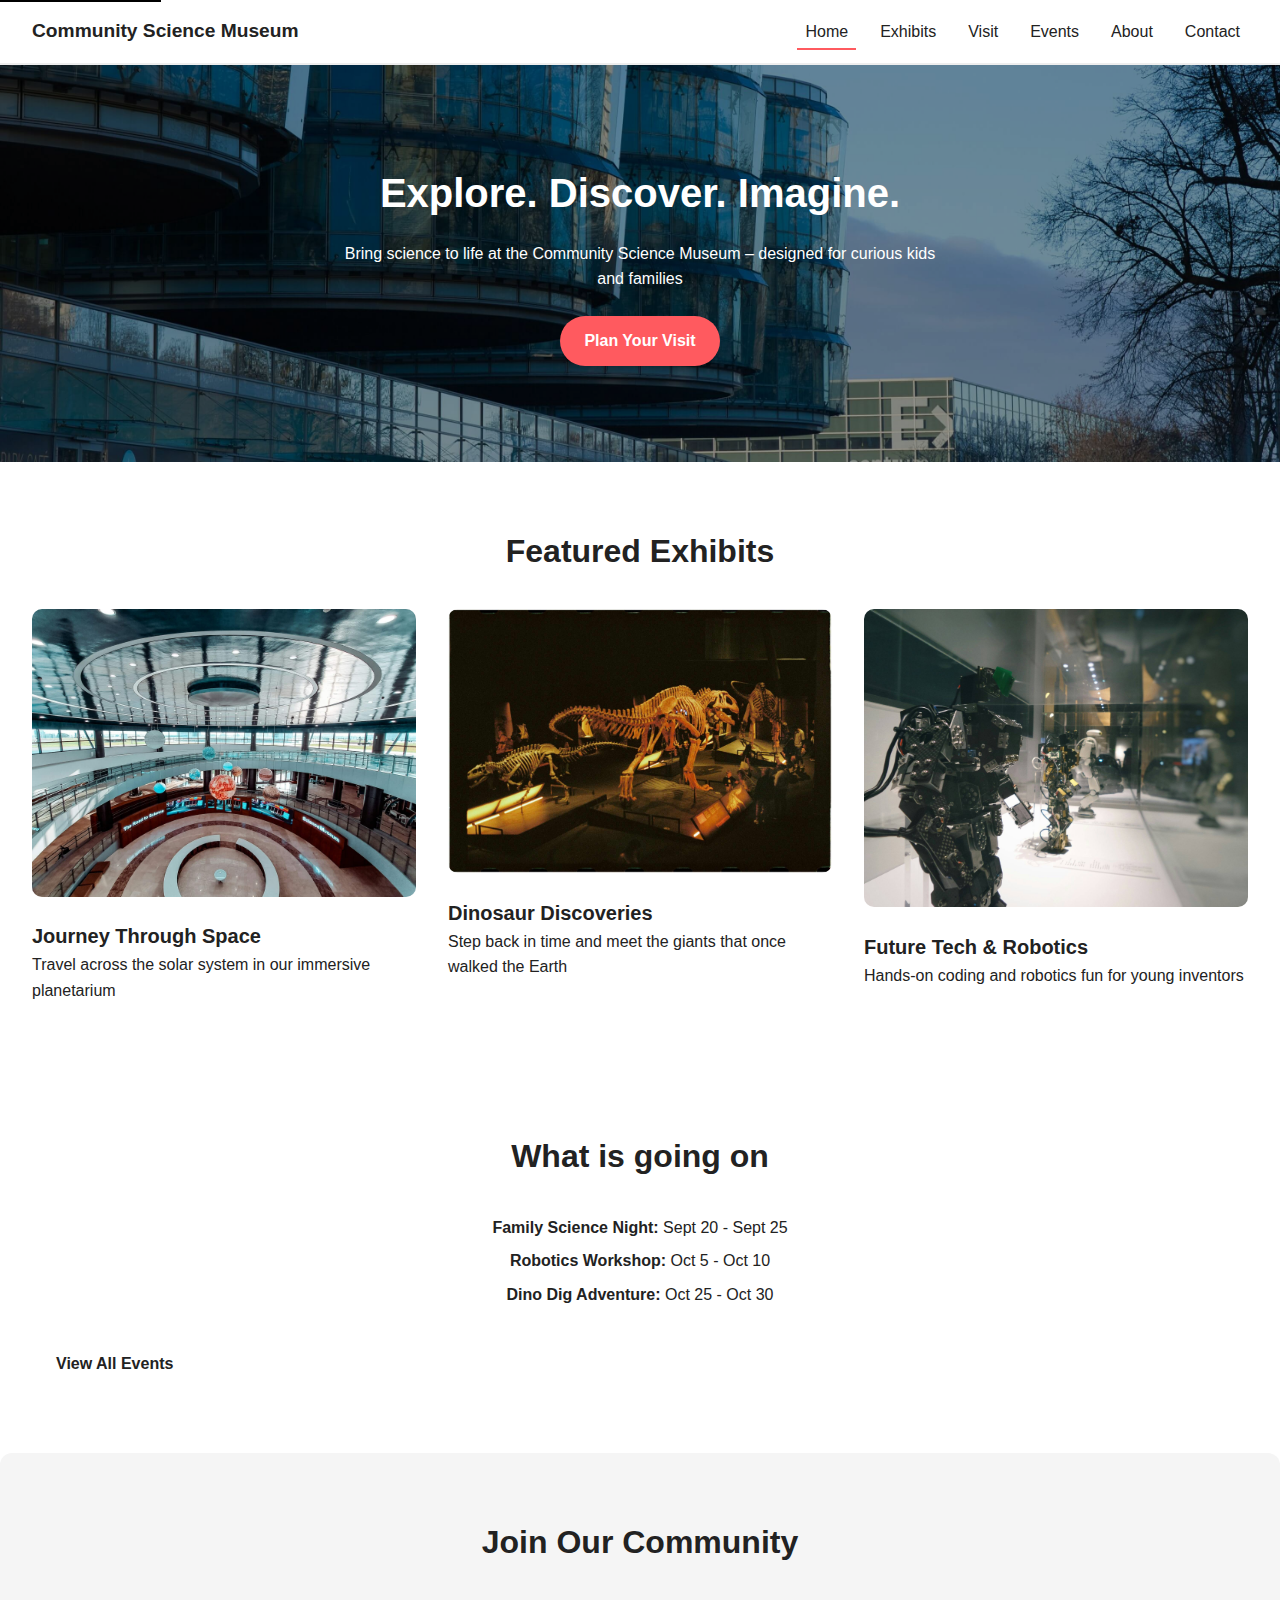
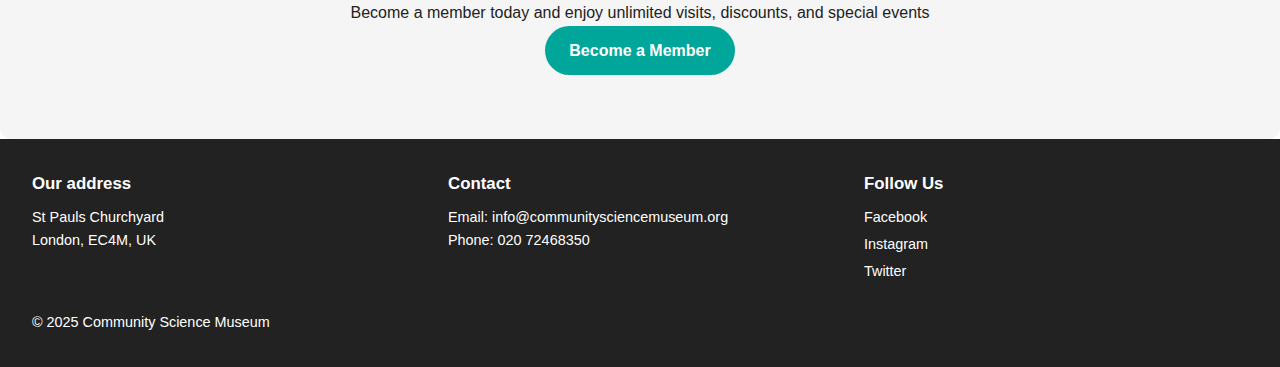
<file: index.html>
<!DOCTYPE html>
<html lang="en">
<head>
    <meta charset="UTF-8">
    <meta name="viewport" content="width=device-width, initial-scale=1.0">

    <meta name="description" content="Community Science Museum – Inspiring curiosity for children and families through interactive exhibits and learning experiences.">
    <meta name="keywords" content="Science Museum, Exhibits, Kids, Families, Dinosaurs, Space, Robots, Education">
    <meta name="author" content="Community Science Museum">

    <meta property="og:title" content="Community Science Museum">
    <meta property="og:description" content="From Dinosaurs to the Stars – explore, discover, and imagine at our science museum.">
    <meta property="og:image" content="https://juliethron.github.io/sciencemuseumjt/bilder2/utafor.jpg">
    <meta property="og:url" content="https://juliethron.github.io/sciencemuseumjt/">
    <meta property="og:type" content="website">

    <meta name="twitter:card" content="summary_large_image">
    <meta name="twitter:title" content="Community Science Museum">
    <meta name="twitter:description" content="From Dinosaurs to the Stars – explore, discover, and imagine at our science museum.">
    <meta name="twitter:image" content="https://juliethron.github.io/sciencemuseumjt/bilder2/utafor.jpg">

    <title>Community Science Museum</title>
    <link rel="stylesheet" href="style.css">
</head>


    <a href="#main" class="skip-link">Skip to main content</a>


    <header class="site-header">
    <div class="logo">Community Science Museum</div>
    <nav class="main-nav" aria-label="Main navigation">
        <ul>
            <li><a href="index.html" class="active">Home</a></li>
            <li><a href="exhibits.html">Exhibits</a></li>
            <li><a href="visit.html">Visit</a></li>
            <li><a href="events.html">Events</a></li>
            <li><a href="about.html">About</a></li>
            <li><a href="contact.html">Contact</a></li>
        </ul>
    </nav>
    </header>


    <section class="hero" role="banner">
    <div class="hero-text">
        <h1>Explore. Discover. Imagine.</h1>
        <p>Bring science to life at the Community Science Museum – designed for curious kids and families</p>

        <a href="visit.html" class="btn btn-primary">Plan Your Visit</a>
    </div>
    </section>


    <main id="main">
    <section class="exhibits">
        <h2>Featured Exhibits</h2>
        <div class="grid">
        <article>
            <img src="bilder2/planet.jpg" alt="Kids exploring a space exhibit in the planetarium">
            <h3>Journey Through Space</h3>
            <p>Travel across the solar system in our immersive planetarium</p>
        </article>
        <article>
            <img src="bilder2/dino_resized.jpg" alt="Large dinosaur skeleton displayed in the museum">
            <h3>Dinosaur Discoveries</h3>
            <p>Step back in time and meet the giants that once walked the Earth</p>
        </article>
        <article>
            <img src="bilder2/robo_resized.jpg" alt="Kids interacting with a hands-on robot exhibit">
            <h3>Future Tech & Robotics</h3>
            <p>Hands-on coding and robotics fun for young inventors</p>
        </article>
        </div>
    </section>

    
    <section class="events">
        <h2>What is going on</h2>
        <ul class="event-list">
        <li><strong>Family Science Night:</strong> Sept 20 - Sept 25</li>
        <li><strong>Robotics Workshop:</strong> Oct 5 - Oct 10</li>
        <li><strong>Dino Dig Adventure:</strong> Oct 25 - Oct 30</li>
        </ul>
        <a href="events.html" class="btn">View All Events</a>
    </section>


    <section class="cta">
        <h2>Join Our Community</h2>
        <p>Become a member today and enjoy unlimited visits, discounts, and special events</p>
        <a href="membership.html" class="btn btn-secondary">Become a Member</a>
    </section>
    </main>


    <footer class="site-footer">
    <div class="footer-grid">
        <div>
        <h3>Our address</h3>
        <p>St Pauls Churchyard<br>London, EC4M, UK</p>
        </div>
        <div>
        <h3>Contact</h3>
        <p>Email: info@communitysciencemuseum.org<br>Phone: 020 72468350</p>
        </div>
        <div>
        <h3>Follow Us</h3>
        <nav aria-label="Social media">
            <ul class="social">
            <li><a href="#" aria-label="Facebook">Facebook</a></li>
            <li><a href="#" aria-label="Instagram">Instagram</a></li>
            <li><a href="#" aria-label="Twitter">Twitter</a></li>
            </ul>
        </nav>
        </div>
    </div>
    <p class="copyright">&copy; 2025 Community Science Museum</p>
    </footer>
</body>
</html>
</file>
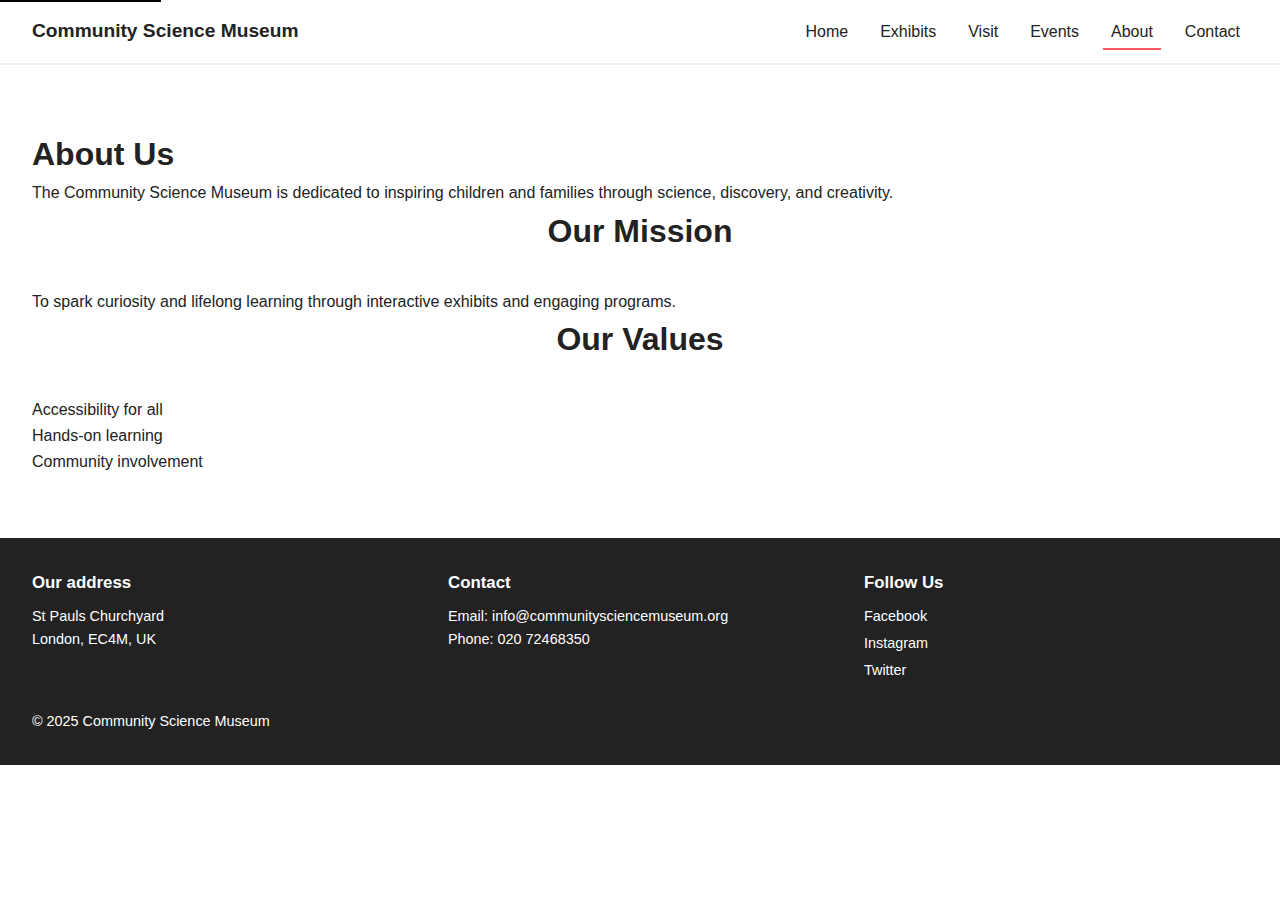
<file: about.html>
<!DOCTYPE html>
<html lang="en">
<head>
    <meta charset="UTF-8">
    <meta name="viewport" content="width=device-width, initial-scale=1.0">
    <meta name="description" content="Learn about the Community Science Museum’s mission, values, and dedication to inspiring young learners.">
    <title>About | Community Science Museum</title>
    <link rel="stylesheet" href="style.css">
</head>
<body>
    <a href="#index" class="skip-link">Skip to main content</a>

    <header class="site-header">
    <div class="logo">Community Science Museum</div>
    <nav class="main-nav">
        <ul>
        <li><a href="index.html">Home</a></li>
        <li><a href="exhibits.html">Exhibits</a></li>
        <li><a href="visit.html">Visit</a></li>
        <li><a href="events.html">Events</a></li>
        <li><a href="about.html" class="active">About</a></li>
        <li><a href="contact.html">Contact</a></li>
        </ul>
    </nav>
    </header>

    <main id="main">
    <section>
        <h1>About Us</h1>
        <p>The Community Science Museum is dedicated to inspiring children and families through science, discovery, and creativity.</p>
        <h2>Our Mission</h2>
        <p>To spark curiosity and lifelong learning through interactive exhibits and engaging programs.</p>
        <h2>Our Values</h2>
        <ul>
            <li>Accessibility for all</li>
            <li>Hands-on learning</li>
            <li>Community involvement</li>
        </ul>
    </section>
    </main>

    <footer class="site-footer">
    <div class="footer-grid">
        <div>
        <h3>Our address</h3>
        <p>St Pauls Churchyard<br>London, EC4M, UK</p>
        </div>
        <div>
        <h3>Contact</h3>
        <p>Email: info@communitysciencemuseum.org<br>Phone: 020 72468350</p>
        </div>
        <div>
        <h3>Follow Us</h3>
        <ul class="social">
            <li><a href="#">Facebook</a></li>
            <li><a href="#">Instagram</a></li>
            <li><a href="#">Twitter</a></li>
        </ul>
        </div>
    </div>
    <p>&copy; 2025 Community Science Museum</p>
    </footer>
</body>
</html>
</file>
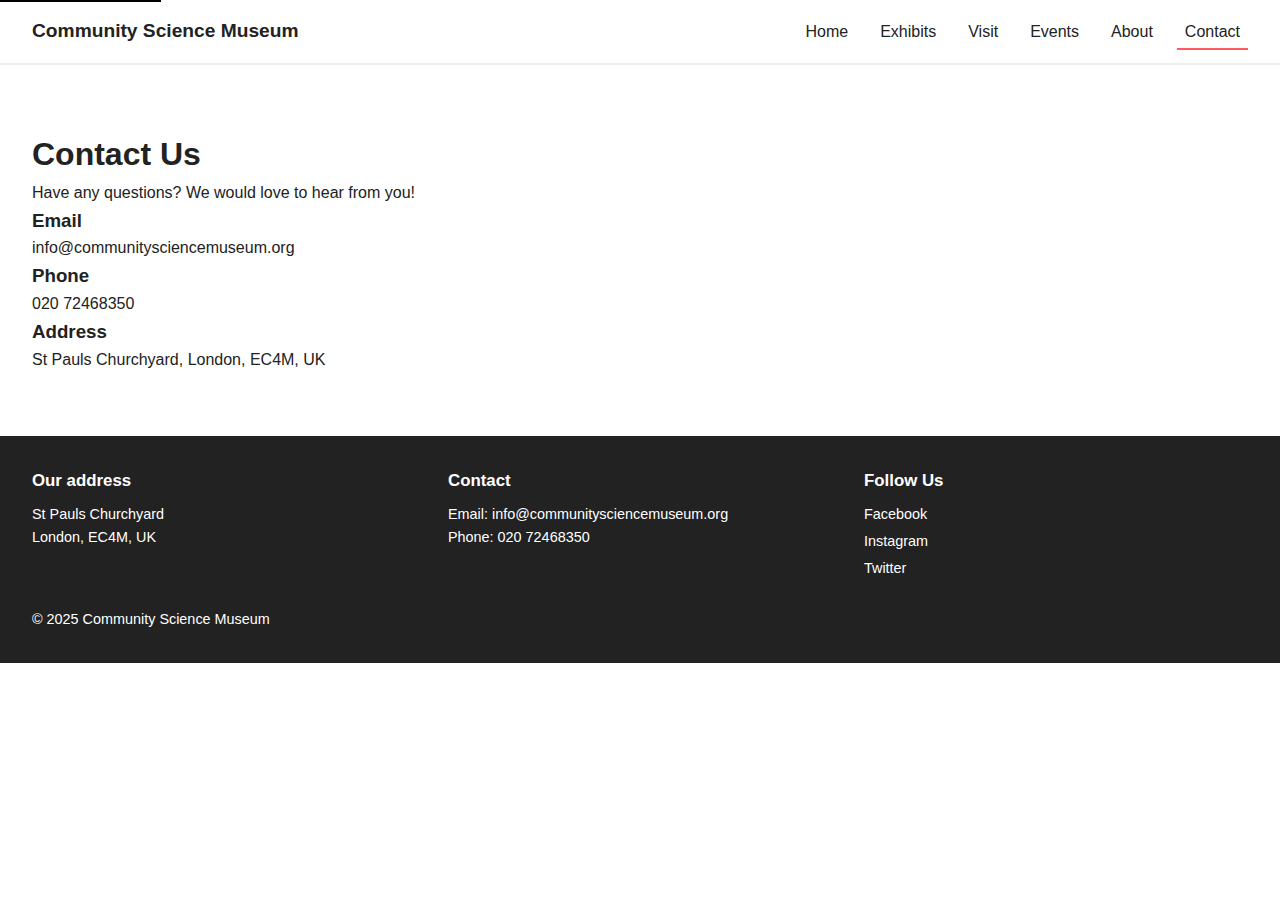
<file: contact.html>
<!DOCTYPE html>
<html lang="en">
<head>
  <meta charset="UTF-8">
  <meta name="viewport" content="width=device-width, initial-scale=1.0">

  <meta name="description" content="Get in touch with the Community Science Museum. Contact us for questions, group bookings, and information.">
  <meta name="keywords" content="Science Museum, Contact, Email, Phone, Group Bookings, Families, Kids">
  <meta name="author" content="Community Science Museum">

  <meta property="og:title" content="Contact | Community Science Museum">
  <meta property="og:description" content="Contact us for questions, bookings, or information.">
  <meta property="og:image" content="https://juliethron.github.io/sciencemuseumjt/bilder2/utafor.jpg">
  <meta property="og:url" content="https://juliethron.github.io/sciencemuseumjt/contact.html">
  <meta property="og:type" content="website">

  <meta name="twitter:card" content="summary_large_image">
  <meta name="twitter:title" content="Contact | Community Science Museum">
  <meta name="twitter:description" content="Contact us for questions, bookings, or information.">
  <meta name="twitter:image" content="https://juliethron.github.io/sciencemuseumjt/bilder2/utafor.jpg">

  <title>Contact | Community Science Museum</title>
  <link rel="stylesheet" href="style.css">
</head>

    <a href="#main" class="skip-link">Skip to main content</a>

    <header class="site-header">
    <div class="logo">Community Science Museum</div>
    <nav class="main-nav">
        <ul>
        <li><a href="index.html">Home</a></li>
        <li><a href="exhibits.html">Exhibits</a></li>
        <li><a href="visit.html">Visit</a></li>
        <li><a href="events.html">Events</a></li>
        <li><a href="about.html">About</a></li>
        <li><a href="contact.html" class="active">Contact</a></li>
        </ul>
    </nav>
    </header>

    <main id="main">
    <section>
        <h1>Contact Us</h1>
        <p>Have any questions? We would love to hear from you!</p>
        <h3>Email</h3>
        <p>info@communitysciencemuseum.org</p>
        <h3>Phone</h3>
        <p>020 72468350</p>
        <h3>Address</h3>
        <p>St Pauls Churchyard, London, EC4M, UK</p>
    </section>
    </main>

    <footer class="site-footer">
    <div class="footer-grid">
        <div>
        <h3>Our address</h3>
        <p>St Pauls Churchyard<br>London, EC4M, UK</p>
        </div>
        <div>
        <h3>Contact</h3>
        <p>Email: info@communitysciencemuseum.org<br>Phone: 020 72468350</p>
        </div>
        <div>
        <h3>Follow Us</h3>
        <ul class="social">
            <li><a href="#">Facebook</a></li>
            <li><a href="#">Instagram</a></li>
            <li><a href="#">Twitter</a></li>
        </ul>
        </div>
    </div>
    <p>&copy; 2025 Community Science Museum</p>
    </footer>
</body>
</html>
</file>
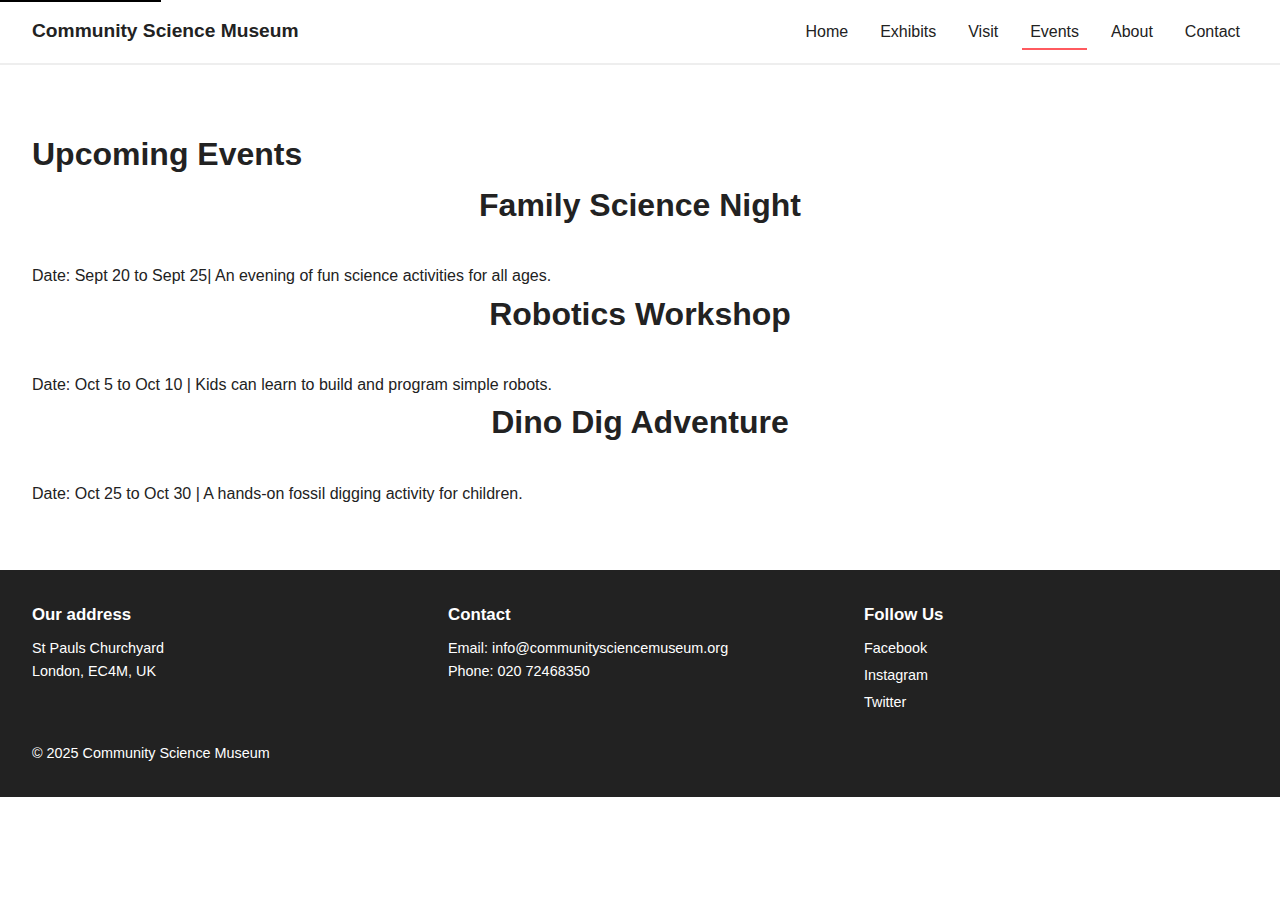
<file: events.html>
<!DOCTYPE html>
<html lang="en">
<head>
    <meta charset="UTF-8">
    <meta name="viewport" content="width=device-width, initial-scale=1.0">
    <meta name="description" content="Check out upcoming events at the Community Science Museum, from family nights to workshops.">
    <title>Events | Community Science Museum</title>
    <link rel="stylesheet" href="style.css">
</head>
<body>
    <a href="#main" class="skip-link">Skip to main content</a>

    <header class="site-header">
    <div class="logo">Community Science Museum</div>
    <nav class="main-nav">
        <ul>
        <li><a href="index.html">Home</a></li>
        <li><a href="exhibits.html">Exhibits</a></li>
        <li><a href="visit.html">Visit</a></li>
        <li><a href="events.html" class="active">Events</a></li>
        <li><a href="about.html">About</a></li>
        <li><a href="contact.html">Contact</a></li>
        </ul>
    </nav>
    </header>

    <main id="main">
    <section>
        <h1>Upcoming Events</h1>
        <article>
        <h2>Family Science Night</h2>
        <p>Date: Sept 20 to Sept 25| An evening of fun science activities for all ages.</p>
        </article>
        <article>
        <h2>Robotics Workshop</h2>
        <p>Date: Oct 5 to Oct 10 | Kids can learn to build and program simple robots.</p>
        </article>
        <article>
        <h2>Dino Dig Adventure</h2>
        <p>Date: Oct 25 to Oct 30 | A hands-on fossil digging activity for children.</p>
        </article>
    </section>
    </main>

    <footer class="site-footer">
    <div class="footer-grid">
        <div>
        <h3>Our address</h3>
        <p>St Pauls Churchyard<br>London, EC4M, UK</p>
        </div>
        <div>
        <h3>Contact</h3>
        <p>Email: info@communitysciencemuseum.org<br>Phone: 020 72468350</p>
        </div>
        <div>
        <h3>Follow Us</h3>
        <ul class="social">
            <li><a href="#">Facebook</a></li>
            <li><a href="#">Instagram</a></li>
            <li><a href="#">Twitter</a></li>
        </ul>
        </div>
    </div>
    <p>&copy; 2025 Community Science Museum</p>
    </footer>
</body>
</html>
</file>
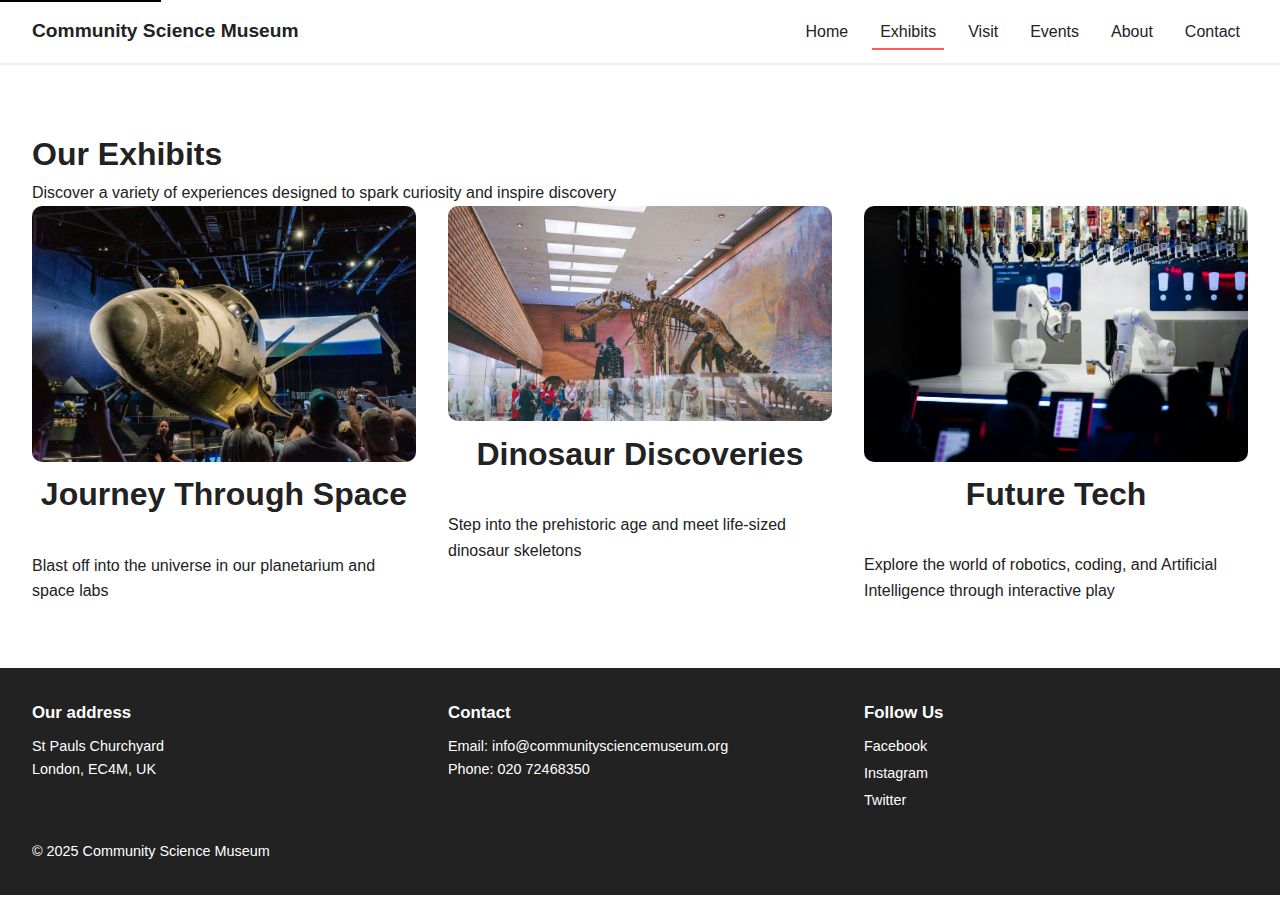
<file: exhibits.html>
<!DOCTYPE html>
<html lang="en">
<head>
  <meta charset="UTF-8">
  <meta name="viewport" content="width=device-width, initial-scale=1.0">

  <meta name="description" content="Explore the Community Science Museum exhibits – from dinosaurs to space and robotics. Interactive displays for kids and families.">
  <meta name="keywords" content="Science Museum, Exhibits, Dinosaurs, Space, Robots, Kids, Families">
  <meta name="author" content="Community Science Museum">

  <meta property="og:title" content="Exhibits | Community Science Museum">
  <meta property="og:description" content="Explore exhibits – from dinosaurs to space and robotics.">
  <meta property="og:image" content="https://juliethron.github.io/sciencemuseumjt/bilder2/utafor.jpg">
  <meta property="og:url" content="https://juliethron.github.io/sciencemuseumjt/exhibits.html">
  <meta property="og:type" content="website">

  <meta name="twitter:card" content="summary_large_image">
  <meta name="twitter:title" content="Exhibits | Community Science Museum">
  <meta name="twitter:description" content="Explore exhibits – from dinosaurs to space and robotics.">
  <meta name="twitter:image" content="https://juliethron.github.io/sciencemuseumjt/bilder2/utafor.jpg">

  <title>Exhibits | Community Science Museum</title>
  <link rel="stylesheet" href="style.css">
</head>

    <a href="#main" class="skip-link">Skip to main content</a>

    <header class="site-header">
    <div class="logo">Community Science Museum</div>
    <nav class="main-nav" aria-label="Main navigation">
        <ul>
        <li><a href="index.html">Home</a></li>
        <li><a href="exhibits.html" class="active">Exhibits</a></li>
        <li><a href="visit.html">Visit</a></li>
        <li><a href="events.html">Events</a></li>
        <li><a href="about.html">About</a></li>
        <li><a href="contact.html">Contact</a></li>
        </ul>
    </nav>
    </header>

    <main id="main">
    <section class="exhibits">
        <h1>Our Exhibits</h1>
        <p>Discover a variety of experiences designed to spark curiosity and inspire discovery</p>
        <div class="grid">
        <article>
            <img src="bilder2/pexels-pppsdavid-11766167.jpg" alt="Space exhibit">
            <h2>Journey Through Space</h2>
            <p>Blast off into the universe in our planetarium and space labs</p>
        </article>
        <article>
            <img src="bilder2/dino2.jpg" alt="Dinosaur skeleton exhibit">
            <h2>Dinosaur Discoveries</h2>
            <p>Step into the prehistoric age and meet life-sized dinosaur skeletons</p>
        </article>
        <article>
            <img src="bilder2/robots.jpg" alt="Robot models">
            <h2>Future Tech</h2>
            <p>Explore the world of robotics, coding, and Artificial Intelligence through interactive play</p>
        </article>
        </div>
    </section>
    </main>

    <footer class="site-footer">
    <div class="footer-grid">
        <div>
        <h3>Our address</h3>
        <p>St Pauls Churchyard<br>London, EC4M, UK</p>
        </div>
        <div>
        <h3>Contact</h3>
        <p>Email: info@communitysciencemuseum.org<br>Phone: 020 72468350</p>
        </div>
        <div>
        <h3>Follow Us</h3>
        <ul class="social">
            <li><a href="#">Facebook</a></li>
            <li><a href="#">Instagram</a></li>
            <li><a href="#">Twitter</a></li>
        </ul>
        </div>
    </div>
    <p>&copy; 2025 Community Science Museum</p>
    </footer>
</body>
</html>
</file>
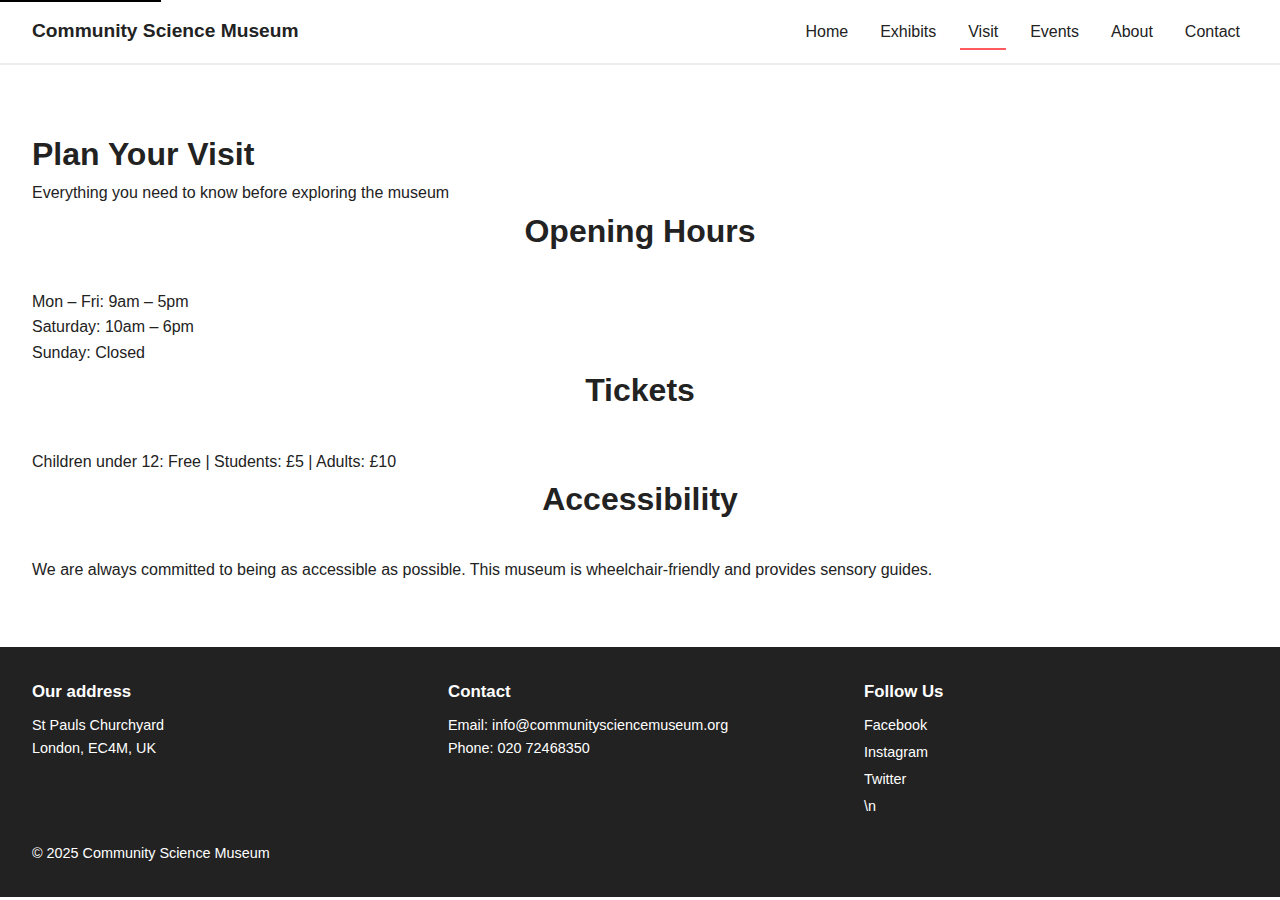
<file: visit.html>
<!DOCTYPE html>
<html lang="en">
<head>
    <meta charset="UTF-8">
    <meta name="viewport" content="width=device-width, initial-scale=1.0">
    <meta name="description" content="Plan your visit to the Community Science Museum. Find opening hours, tickets, and accessibility information.">
    <title>Visit | Community Science Museum</title>
    <link rel="stylesheet" href="style.css">
</head>
<body>
    <a href="#main" class="skip-link">Skip to main content</a>

    <header class="site-header">
    <div class="logo">Community Science Museum</div>
    <nav class="main-nav">
        <ul>
        <li><a href="index.html">Home</a></li>
        <li><a href="exhibits.html">Exhibits</a></li>
        <li><a href="visit.html" class="active">Visit</a></li>
        <li><a href="events.html">Events</a></li>
        <li><a href="about.html">About</a></li>
        <li><a href="contact.html">Contact</a></li>
        </ul>
    </nav>
    </header>

    <main id="main">
    <section>
        <h1>Plan Your Visit</h1>
        <p>Everything you need to know before exploring the museum</p>
        <h2>Opening Hours</h2>
        <ul>
        <li>Mon – Fri: 9am – 5pm</li>
        <li>Saturday: 10am – 6pm</li>
        <li>Sunday: Closed</li>
        </ul>
        <h2>Tickets</h2>
        <p>Children under 12: Free | Students: £5 | Adults: £10</p>
        <h2>Accessibility</h2>
        <p>We are always committed to being as accessible as possible. This museum is wheelchair-friendly and provides sensory guides.</p>
    </section>
    </main>

    <footer class="site-footer">
    <div class="footer-grid">
        <div>
        <h3>Our address</h3>
        <p>St Pauls Churchyard<br>London, EC4M, UK</p>
        </div>
        <div>
        <h3>Contact</h3>
        <p>Email: info@communitysciencemuseum.org<br>Phone: 020 72468350</p>
        </div>
        <div>
        <h3>Follow Us</h3>
        <ul class="social">
            <li><a href="#">Facebook</a></li>
            <li><a href="#">Instagram</a></li>
            <li><a href="#">Twitter</a></li>
        </ul>\n      </div>
    </div>
    <p>&copy; 2025 Community Science Museum</p>
    </footer>
</body>
</html>
</file>
<file: style.css>
* {
    margin: 0;
    padding: 0;
    box-sizing: border-box;
}

body {
    font-family: 'Helvetica Neue', Arial, sans-serif;
    line-height: 1.6;
    color: #222;
    background-color: #fff;
}

a {
    color: inherit;
    text-decoration: none;
}
ul {
    list-style: none;
}


.skip-link {
    position: absolute;
    top: -40px;
    left: 0;
    background: #000;
    color: #fff;
    padding: 8px;
    z-index: 100;
}

.skip-link:focus {
top: 0;
}


.site-header {
    display: flex;
    justify-content: space-between;
    align-items: center;
    padding: 1rem 2rem;
    border-bottom: 2px solid #eee;
}

.logo {
    font-weight: bold;
    font-size: 1.2rem;
}

.main-nav ul {
    display: flex;
    gap: 1rem;
}

.main-nav a {
    padding: 0.5rem;
    font-weight: 500;
}

.main-nav a.active,
.main-nav a:hover {
    border-bottom: 2px solid #ff5a5f;
}

.hero {
    background: url('bilder2/utafor\ \(1\).jpg') center/cover no-repeat;
    color: white;
    text-align: center;
    padding: 6rem 2rem;
    position: relative;
}

.hero::before {
    content: "";
    position: absolute;
    inset: 0;
    background: rgba(0, 0, 0, 0.4);
}

.hero-text {
    position: relative;
    z-index: 3;
}
    

.hero-text h1 {
    font-size: 2.5rem;
    margin-bottom: 1rem;
}

.hero-text p {
    max-width: 600px;
    margin: 0 auto 1.5rem;
}

.btn {
    display: inline-block;
    padding: 0.75rem 1.5rem;
    border-radius: 50px;
    font-weight: bold;
    transition: background 0.3s;
}

.btn-primary {
    background: #ff5a5f;
    color: #fff;
}

.btn-primary:hover { background: #e0484d; }
.btn-secondary {
    background: #00a699;
    color: #fff;
}

.btn-secondary:hover { background: #00887d; }


section {
    padding: 4rem 2rem;
}

section h2 {
    font-size: 2rem;
    margin-bottom: 2rem;
    text-align: center;
}


.exhibits .grid {
    display: grid;
    gap: 2rem;
    grid-template-columns: repeat(auto-fit, minmax(250px, 1fr));
}

.exhibits article img {
    width: 100%;
    border-radius: 10px;
}

.exhibits h3 {
    margin-top: 1rem;
    font-size: 1.25rem;
}


.event-list {
    max-width: 600px;
    margin: 0 auto 2rem;
    text-align: center;
}

.event-list li {
    margin-bottom: 0.5rem;
}


.cta {
    text-align: center;
    background: #f5f5f5;
    border-radius: 12px;
}


.site-footer {
    background: #222;
    color: #fff;
    padding: 2rem;
    font-size: 0.9rem;
}

.footer-grid {
    display: grid;
    gap: 2rem;
    grid-template-columns: repeat(auto-fit, minmax(200px, 1fr));
    margin-bottom: 1.5rem;
}

.footer-grid h3 { margin-bottom: 0.5rem; }
.social li { margin-bottom: 0.25rem; }


@media (max-width: 768px) {
    .hero-text h1 { font-size: 2rem; }
    .main-nav ul { flex-direction: column; gap: 0.5rem; }
}
</file>
